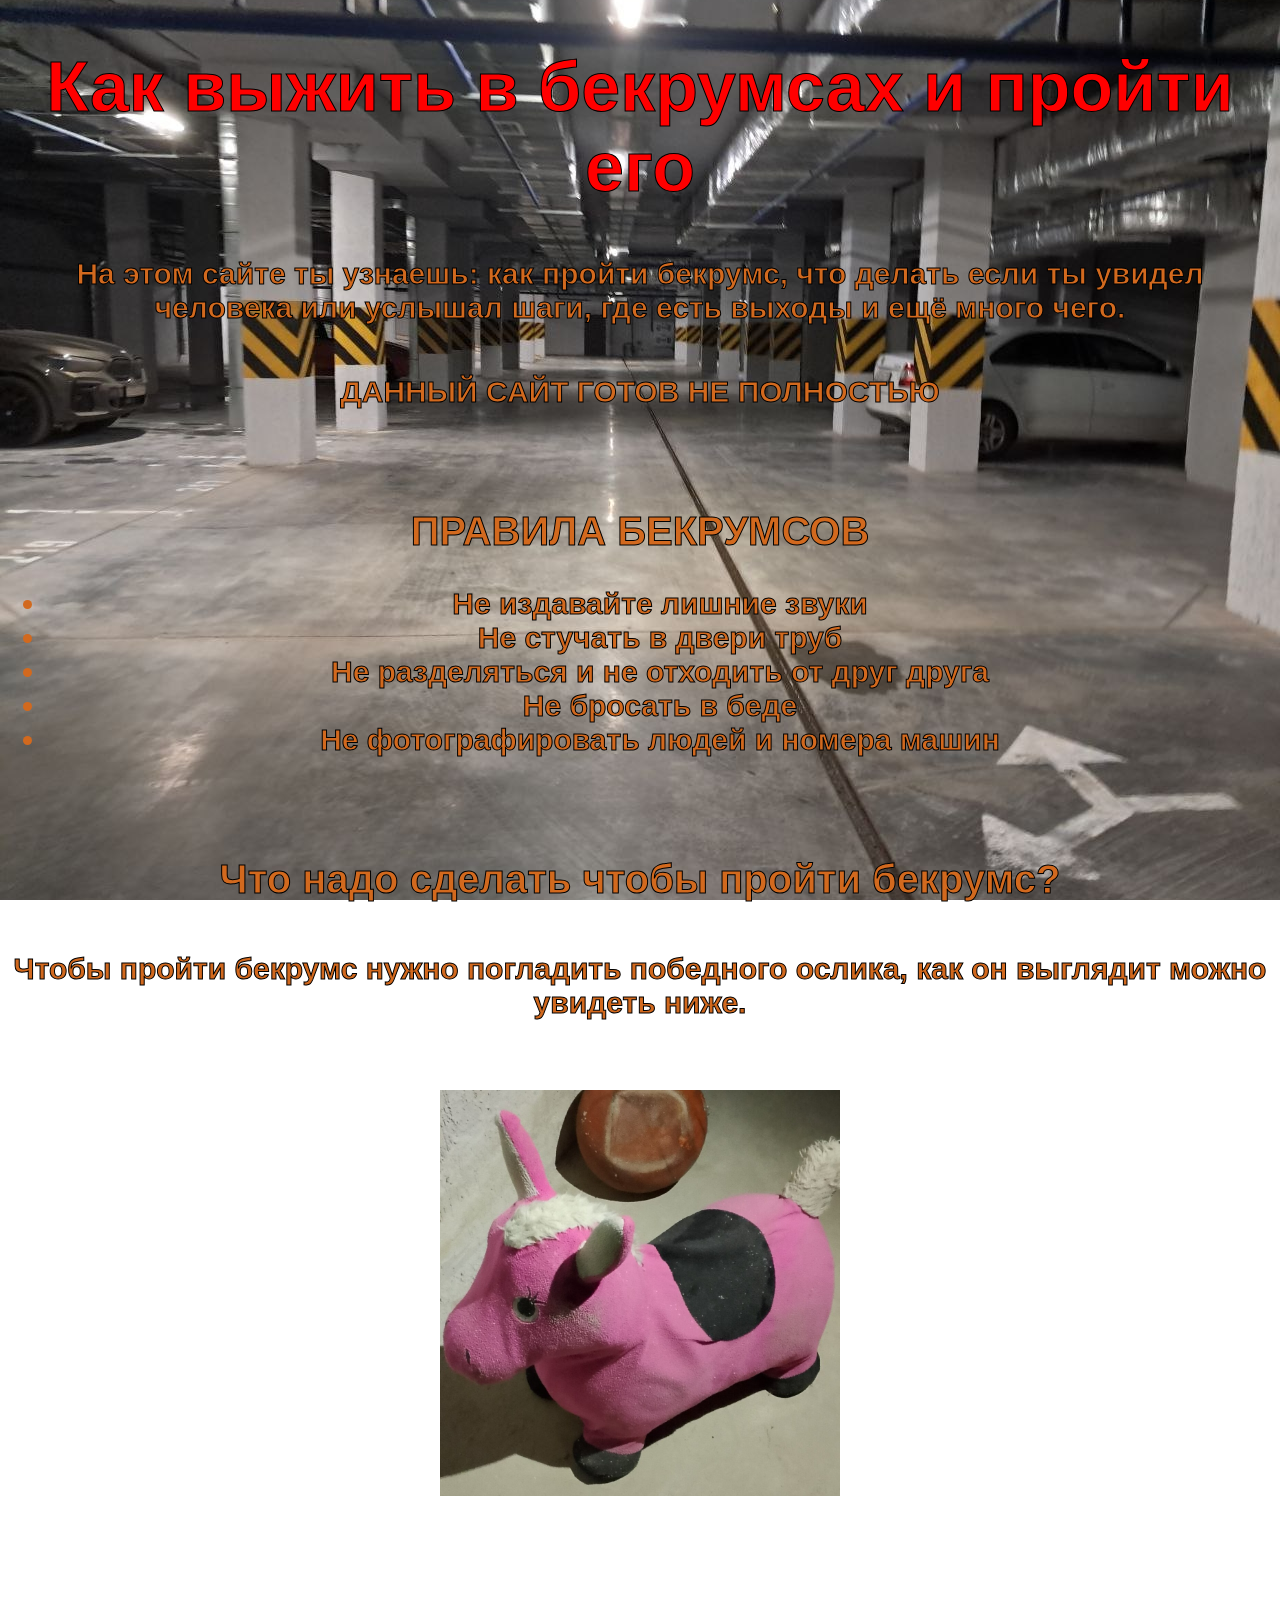
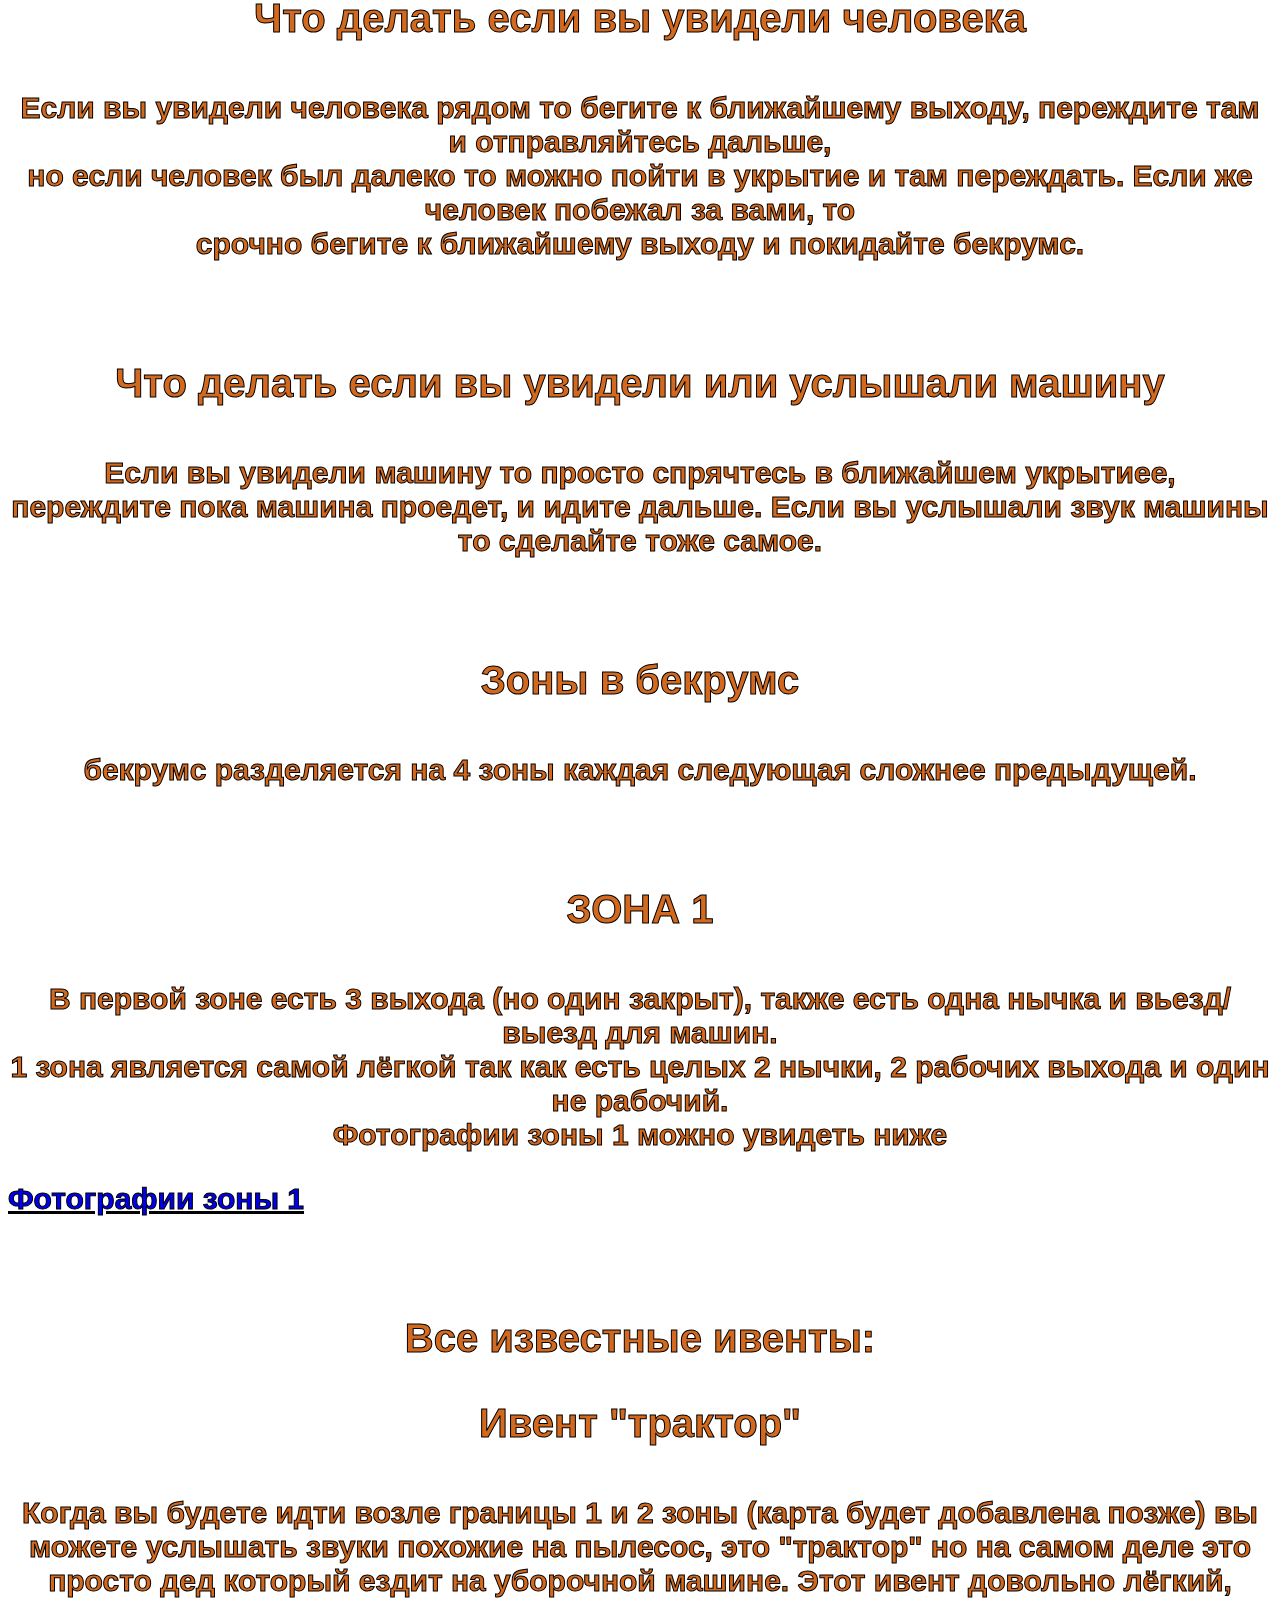
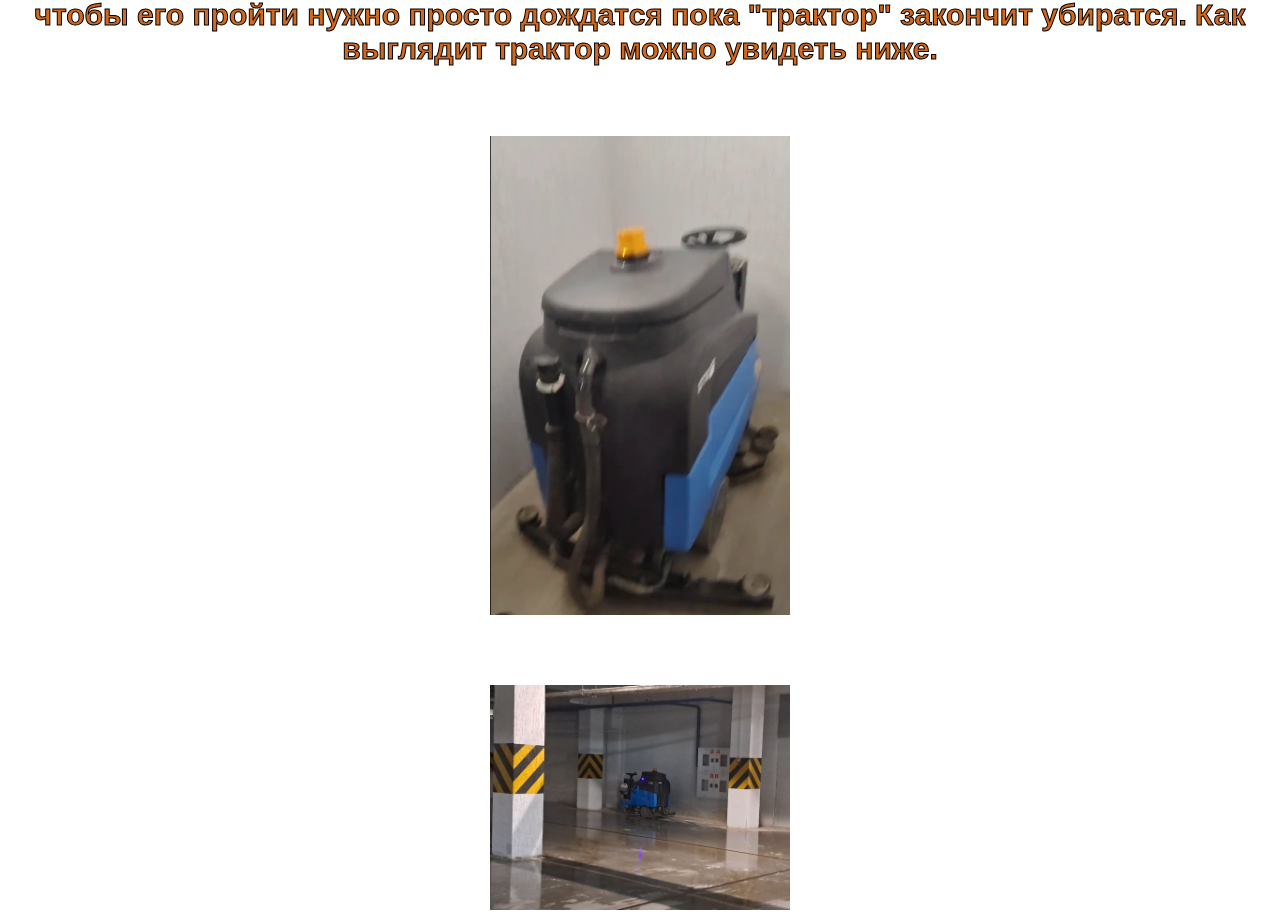
<file: index.html>
<!DOCTYPE html>
<html lang="en">
<head>
      <title>Как выжить в бекрумсах</title>
      <link rel="stylesheet" href="./style.css" >
</head>
<body>
 <h1>Как выжить в бекрумсах и пройти его</h1>
    <p>На этом сайте ты узнаешь: как пройти бекрумс,
        что делать если  ты увидел человека или услышал шаги,
    где есть выходы и ещё много чего. 
</p>
<p>ДАННЫЙ САЙТ ГОТОВ НЕ ПОЛНОСТЬЮ</p>

<h2  class="pravila">ПРАВИЛА БЕКРУМСОВ</h2>
<ul>
        <li>Не издавайте лишние звуки</li>
        <li>Не стучать в двери труб</li>
        <li>Не разделяться и не отходить от друг друга</li>
        <li>Не бросать в беде</li>
        <li>Не фотографировать людей  и номера машин</li>
</ul>

<h2 id="opa">Что надо сделать чтобы пройти бекрумс?</h2>
<p> Чтобы пройти бекрумс нужно погладить победного  ослика,
    как он выглядит можно увидеть ниже.
</p>
<img src="ослик.jpg"  width="400px">

<h2>Что делать если вы увидели человека</h2>
<p>Если вы увидели человека рядом то бегите к ближайшему  выходу, переждите там и отправляйтесь дальше,<br>
    но если человек был далеко то можно пойти в укрытие и там переждать. Если же человек побежал за вами, то <br>
    срочно бегите к ближайшему выходу и покидайте бекрумс.
</p>

<h2> Что делать если вы увидели или услышали машину</h2>
<p>Если вы увидели машину то просто спрячтесь в ближайшем укрытиее,<br>
    переждите пока машина проедет, и идите дальше. Если вы услышали звук машины<br>
    то сделайте тоже самое.
</p>

<h2>Зоны в бекрумс</h2>
<p>бекрумс разделяется на 4 зоны каждая следующая сложнее предыдущей.</p>

<h2>ЗОНА 1</h2>
<p>В первой зоне есть 3 выхода (но один закрыт),
также есть одна нычка и вьезд/выезд для машин.<br>
1 зона является самой лёгкой так как есть целых 2 нычки, 2 рабочих выхода и один
не рабочий.<br> Фотографии зоны 1 можно увидеть ниже
</p>
<a href="/zona1.html" target="_blank" >Фотографии зоны 1</a>



<h2>Все известные ивенты:</h2>

<h3> Ивент "трактор"</h3>
<p>Когда вы будете идти возле границы 1 и 2 зоны (карта будет добавлена позже) вы можете услышать звуки похожие на пылесос, это "трактор"
    но на самом деле это просто дед который ездит на уборочной машине. Этот ивент довольно лёгкий, чтобы его пройти нужно просто дождатся пока "трактор" 
    закончит убиратся. Как выглядит трактор можно увидеть ниже.
</p>
<img src="трактор.png" width="300px">
<img src="traktor.png" width="300px">



</body>
</html>
</file>
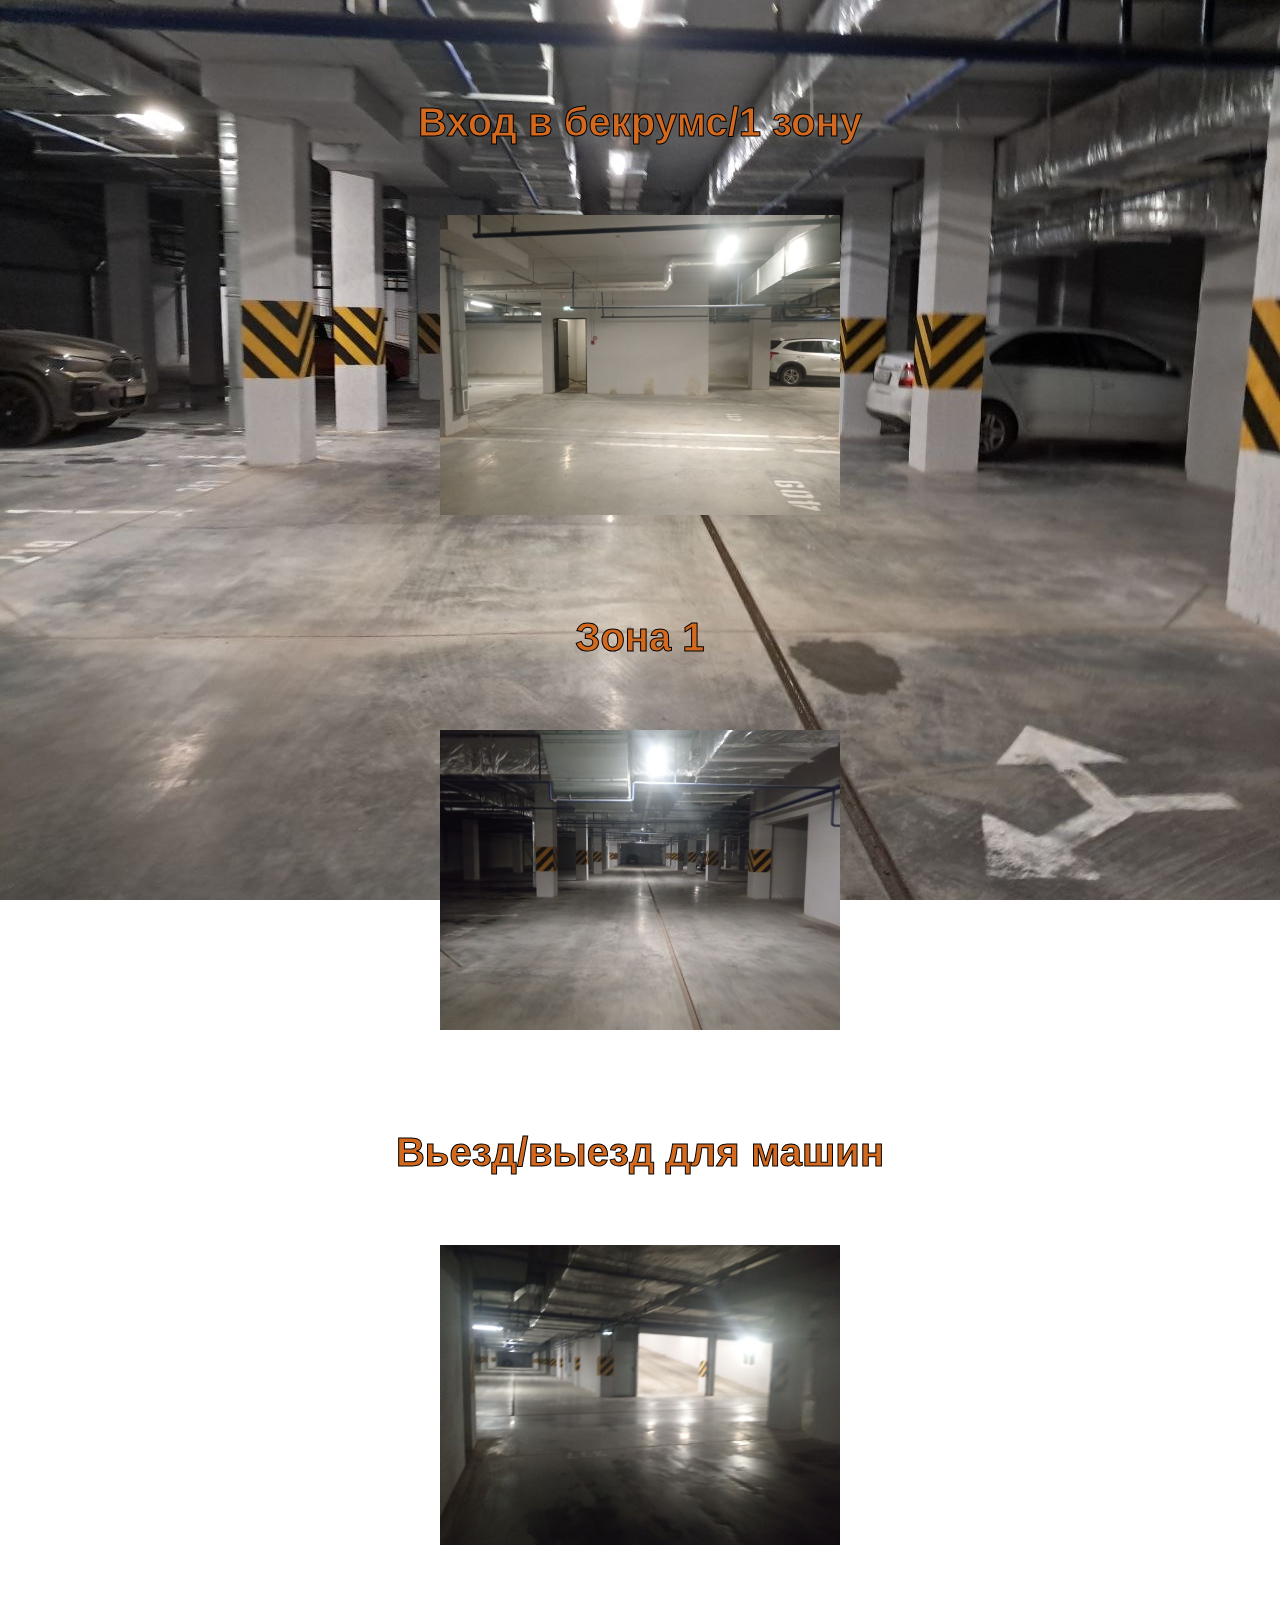
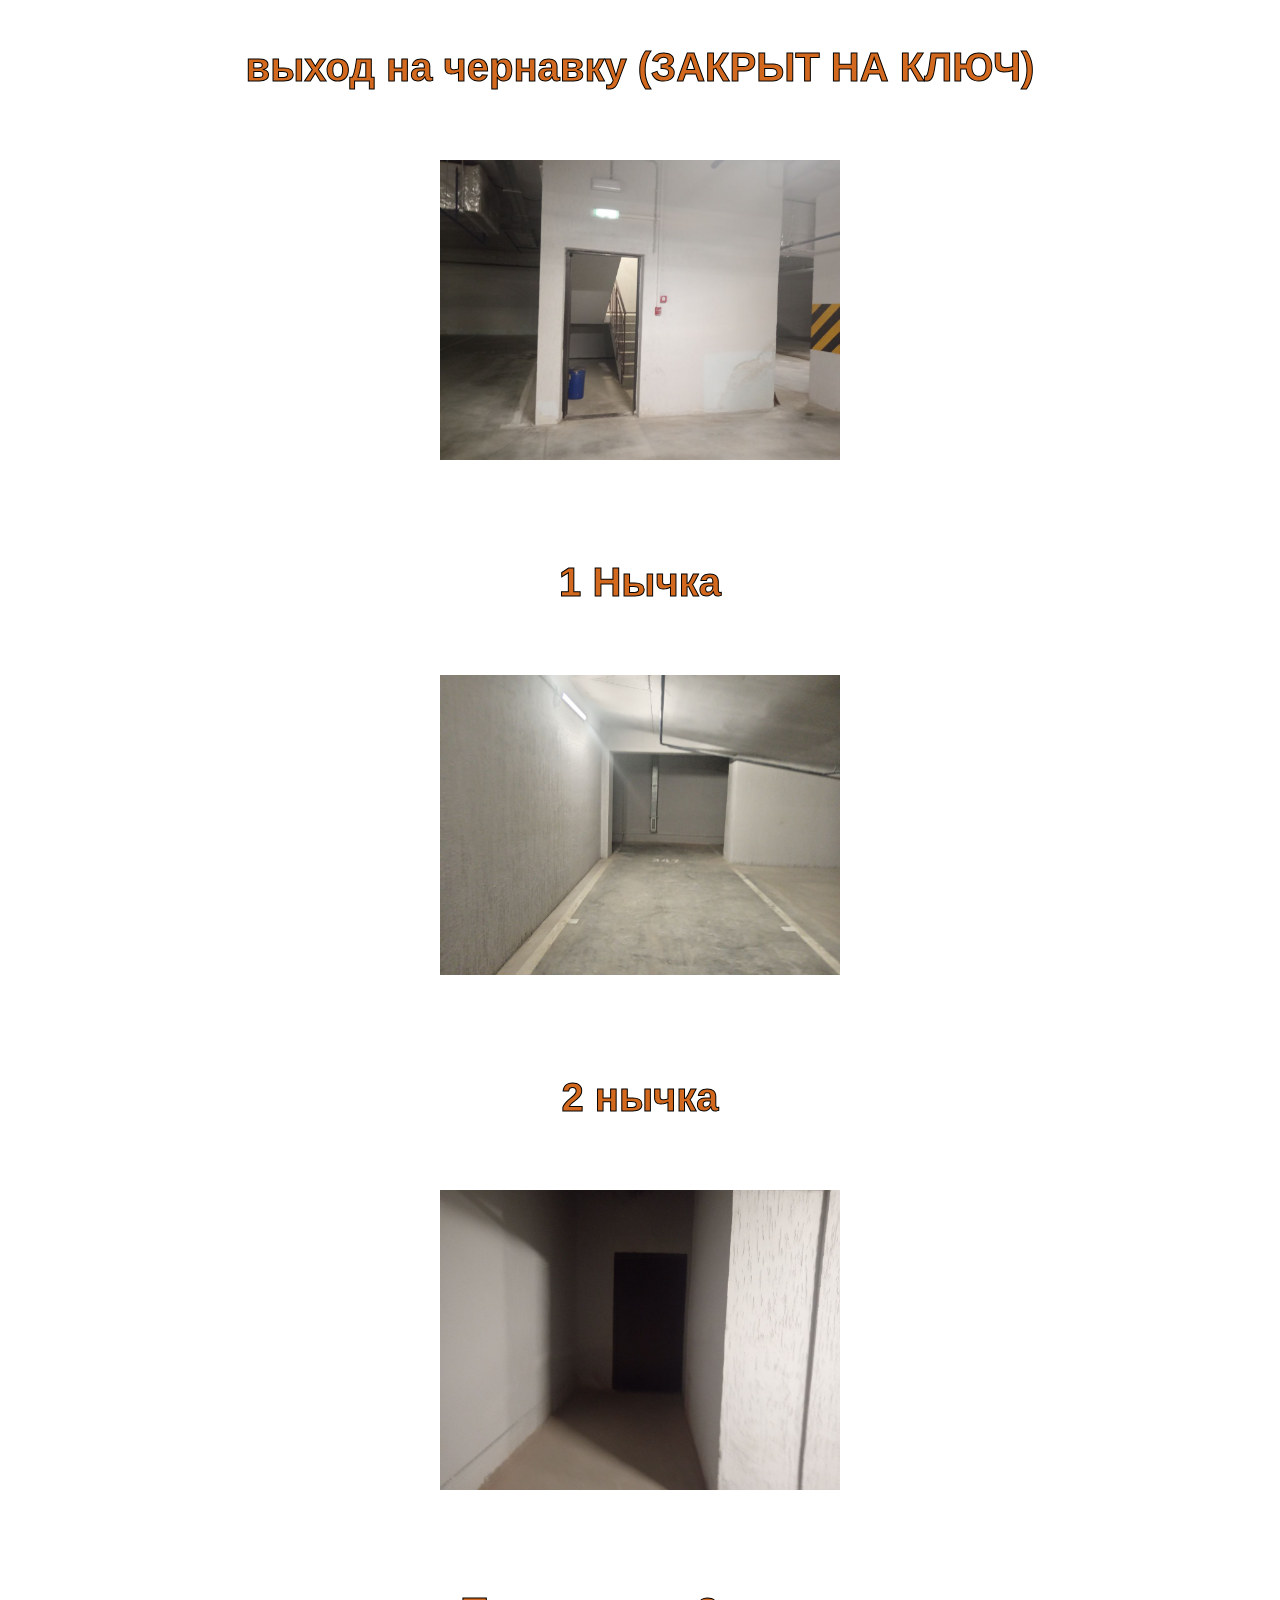
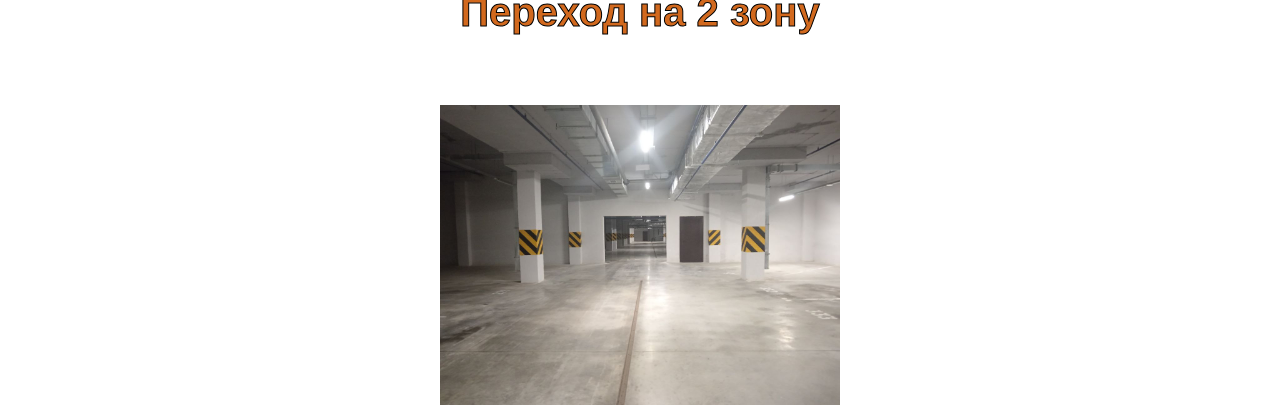
<file: zona1.html>
<!DOCTYPE html>
<html lang="en">

<head>
<title>Первая зона</title>
<link rel="stylesheet" href="./style.css" >
</head>
<body>

<h2>Вход в бекрумс/1 зону</h2>
<img src="вход в зону 1.jpg" width="400px">

<h2>Зона 1</h2>
<img src="зона 1.jpg" width="400px">

<h2>Вьезд/выезд для машин</h2>
<img src="выезд для маштн зона 1.jpg" width="400px">

<h2>выход на чернавку (ЗАКРЫТ НА КЛЮЧ)</h2>
<img src="выход на чернавку.jpg" width="400px">

<h2>1 Нычка</h2>
<img src="нычка зона 1 2.jpg" width="400px">

<h2>2 нычка</h2>
<img src="нычка зона 1.jpg" width="400px">

<h2>Переход на 2 зону</h2>
<img src="переход на 2 зону.jpg" width="400px">
</body>
</html>
</file>
<file: style.css>
body {
    font-family: Arial, Helvetica, sans-serif ;
    font-weight: bold;
    background-image: url(./backrooms.jpg);
    background-size: cover;
    background-position: center;
     background-attachment: fixed;
    color: chocolate;
     -webkit-text-stroke: 1px rgb(0, 0, 0) ;
}

h1 {
    font-size: 70px;
    text-align: center;
    color: red;
}
p {
    font-size: 30px;
    margin-top: 50px;
    text-align: center;

}

ul {
  font-size: 30px;
  text-align: center;
}

li {
    text-align: center;
}

h2 {
    text-align: center;
    margin-top: 100px;
    font-size: 40px;
}

h3 {
    text-align: center;
    font-size: 40px;
}

img {
    display: block;
    margin-left: auto;
    margin-right: auto;
    margin-top: 70px;
}

a {
    text-align: center;
    font-size: 30px
}
</file>
